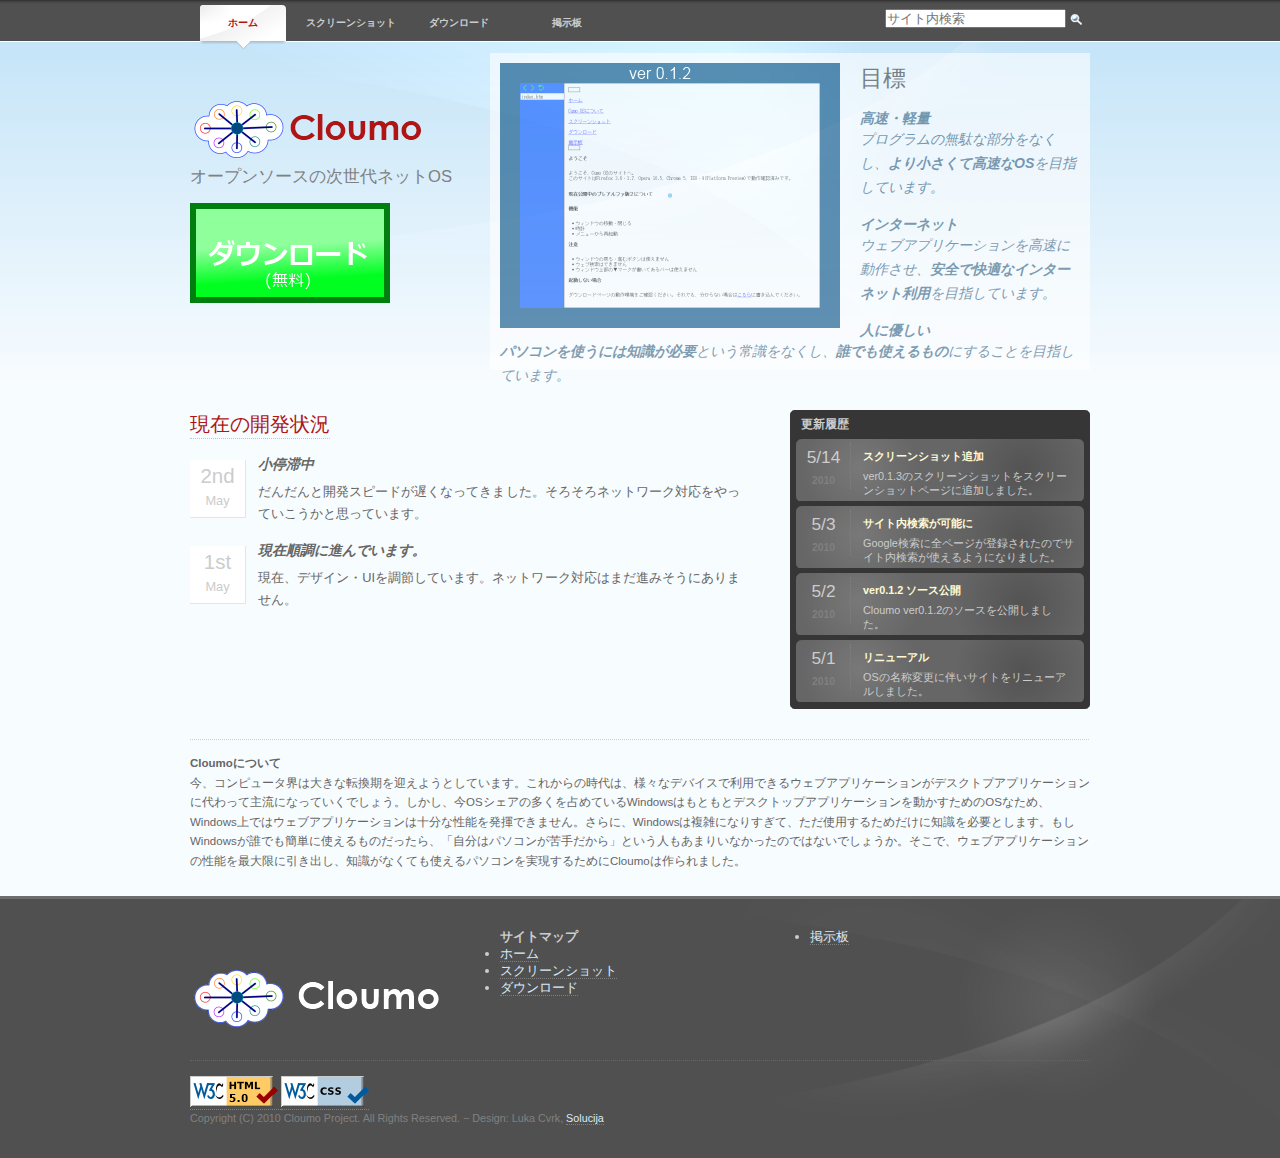
<file: index.html>
<!DOCTYPE html>
<html lang="ja">
<head>
	<meta charset=UTF-8 />
	<meta http-equiv="Content-Type" content="text/html; charset=UTF-8" />
	<title>Cloumo - Home</title>
	<link rel="stylesheet" type="text/css" href="css/style.css" />
	<link rel="shortcut icon" href="images/favicon.ico" type="image/vnd.microsoft.icon" />
	<link rel="icon" href="images/favicon.ico" type="image/vnd.microsoft.icon" />
</head>
<body>
	<div class="wrap background">
		<div id="search">
			<form action="http://www.google.com/cse" id="cse-search-box">
				<fieldset>
					<input type="hidden" name="cx" value="007268166758068300627:-f17tli5d3i" />
					<input type="hidden" name="ie" value="UTF-8" />
					<input type="text" placeholder="サイト内検索" />
					<input type="submit" name="sa" class="button" value="" />
				</fieldset>
			</form>
		</div>
		<ul id="menu">
			<li><a class="current" href="index.html">ホーム</a></li>
			<li><a href="screenshot.html">スクリーンショット</a></li>
			<li><a href="download.html">ダウンロード</a></li>
			<li><a href="http://tree.atbbs.jp/cumo/">掲示板</a></li>
		</ul>
				
		<div id="logo">
			<img src="images/logo2.png" alt="Cloumo" />
			<h2 id="slogan">オープンソースの次世代ネットOS</h2>
			<p><a href="download.html"><img src="images/download.png" alt ="ダウンロード" /></a></p>
		</div>
		
		<div id="feature">
			<img src="images/ss.png" alt="スクリーンショット" />
			<h2>目標</h2>
			<h3>高速・軽量</h3>
			<p>プログラムの無駄な部分をなくし、<strong>より小さくて高速なOS</strong>を目指しています。</p>
			<h3>インターネット</h3>
			<p>ウェブアプリケーションを高速に動作させ、<strong>安全で快適なインターネット利用</strong>を目指しています。</p>
			<h3>人に優しい</h3>
			<p><strong>パソコンを使うには知識が必要</strong>という常識をなくし、<strong>誰でも使えるもの</strong>にすることを目指しています。</p>
		</div>
		
		<div class="clear"></div>
		
		<div id="left">
			<h2><a>現在の開発状況</a></h2>
			
			<p class="date"><span>2nd</span><br />May</p>
			<p class="subtitle">小停滞中</p>
			<p>だんだんと開発スピードが遅くなってきました。そろそろネットワーク対応をやっていこうかと思っています。</p>
			
			<p class="date"><span>1st</span><br />May</p>
			<p class="subtitle">現在順調に進んでいます。</p>
			<p>現在、デザイン・UIを調節しています。ネットワーク対応はまだ進みそうにありません。</p>
		</div>
		
		<div id="side">
				<div class="boxtop"></div>
				<div class="box">
					<h3>更新履歴</h3>
					<span class="item">
						<span class="sidedate">5/14<br /><span>2010</span></span>
						<strong>スクリーンショット追加</strong><br />ver0.1.3のスクリーンショットをスクリーンショットページに追加しました。
					</span>
					<span class="item">
						<span class="sidedate">5/3<br /><span>2010</span></span>
						<strong>サイト内検索が可能に</strong><br />Google検索に全ページが登録されたのでサイト内検索が使えるようになりました。
					</span>
					<span class="item">
						<span class="sidedate">5/2<br /><span>2010</span></span>
						<strong>ver0.1.2 ソース公開</strong><br />Cloumo ver0.1.2のソースを公開しました。
					</span>
					<span class="item last">
						<span class="sidedate">5/1<br /><span>2010</span></span>
						<strong>リニューアル</strong><br />OSの名称変更に伴いサイトをリニューアルしました。
					</span>
				</div>
				<div class="boxbottom"></div>
		</div>
		<p id="ad"><span style="font-weight:bolder;">Cloumoについて</span><br />今、コンピュータ界は大きな転換期を迎えようとしています。これからの時代は、様々なデバイスで利用できるウェブアプリケーションがデスクトプアプリケーションに代わって主流になっていくでしょう。しかし、今OSシェアの多くを占めているWindowsはもともとデスクトップアプリケーションを動かすためのOSなため、Windows上ではウェブアプリケーションは十分な性能を発揮できません。さらに、Windowsは複雑になりすぎて、ただ使用するためだけに知識を必要とします。もしWindowsが誰でも簡単に使えるものだったら、「自分はパソコンが苦手だから」という人もあまりいなかったのではないでしょうか。そこで、ウェブアプリケーションの性能を最大限に引き出し、知識がなくても使えるパソコンを実現するためにCloumoは作られました。</p>
	</div>
	
	<div id="promo">
		<div class="wrap">	
			<div class="col">
				<img id="featured" src="images/logo.png" alt="Cloumo" />
			</div>
			<div class="col">
				<h3>サイトマップ</h3>
				<ul>
					<li><a href="index.html">ホーム</a></li>
					<li><a href="screenshot.html">スクリーンショット</a></li>
					<li><a href="download.html">ダウンロード</a></li>
				</ul>
			</div>
			<div class="col last">
				<ul>
					<li><a href="http://tree.atbbs.jp/cumo/">掲示板</a></li>
				</ul>
			</div>
			<div id="footer">
				<a href="http://qa-dev.w3.org/wmvs/HEAD/check?uri=http://cloumo.ktkr.net/">
					<img style="width:88px;" src="images/valid-html5.png" alt="正当なHTMLです!" />
				</a>
				<a href="http://jigsaw.w3.org/css-validator/validator?uri=http://cloumo.ktkr.net/css/style.css&amp;profile=css3">
					<img style="width:88px;" src="images/vcss-blue.gif" alt="正当なCSSです!" />
				</a>
				<p>Copyright (C) 2010 Cloumo Project. All Rights Reserved. &minus; Design: Luka Cvrk, <a title="Awsome Web Templates" href="http://www.solucija.com/">Solucija</a></p>
			</div>
		</div>
	</div>
</body>
</html>
</file>
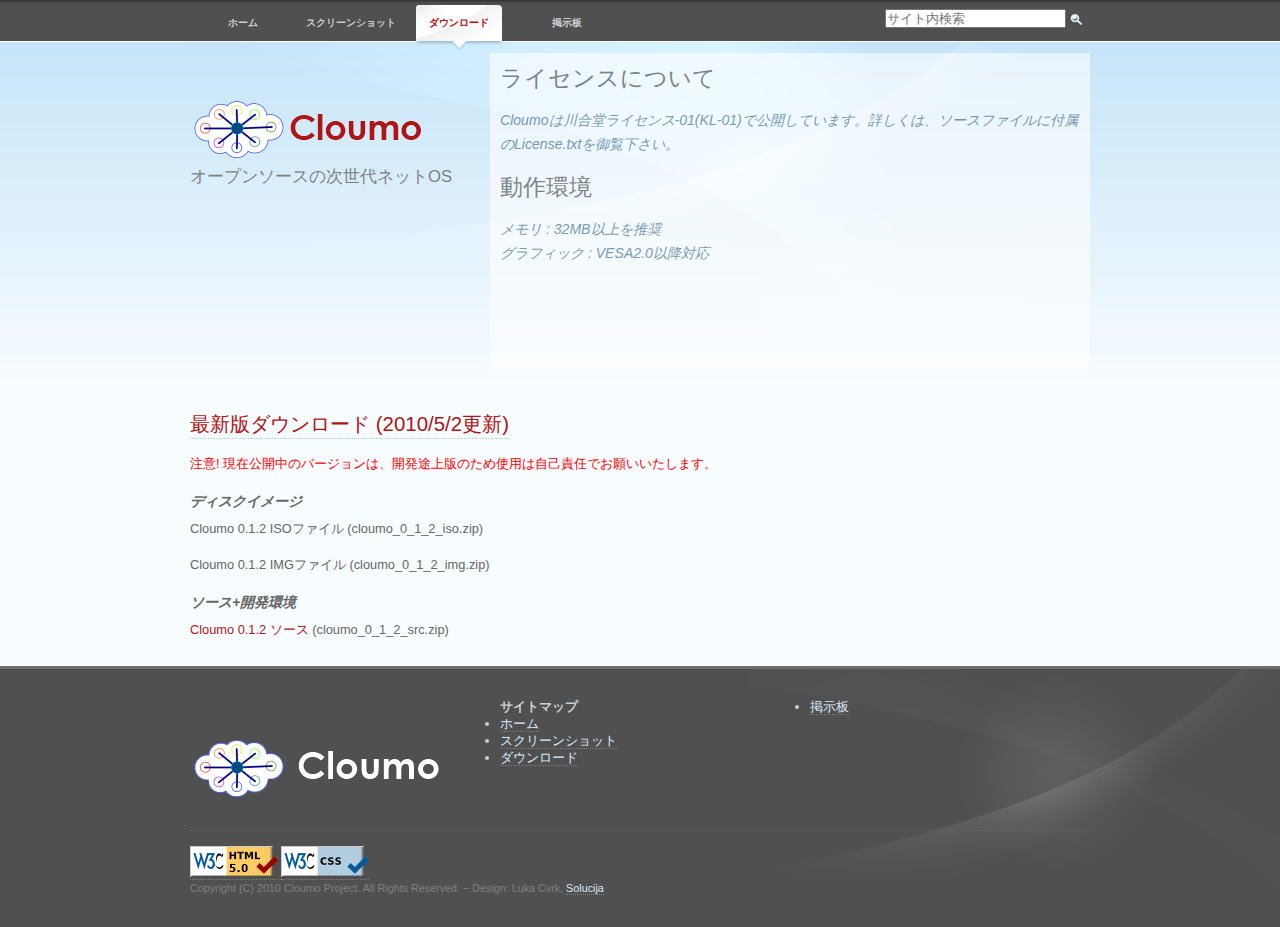
<file: download.html>
<!DOCTYPE html>
<html lang="ja">
<head>
	<meta charset=UTF-8 />
	<meta http-equiv="Content-Type" content="text/html; charset=UTF-8" />
	<title>Cloumo - Download</title>
	<link rel="stylesheet" type="text/css" href="css/style.css" />
	<link rel="shortcut icon" href="images/favicon.ico" type="image/vnd.microsoft.icon" />
	<link rel="icon" href="images/favicon.ico" type="image/vnd.microsoft.icon" />
</head>
<body>
	<div class="wrap background">
		<div id="search">
			<form action="http://www.google.com/cse" id="cse-search-box">
				<fieldset>
					<input type="hidden" name="cx" value="007268166758068300627:-f17tli5d3i" />
					<input type="hidden" name="ie" value="UTF-8" />
					<input type="text" placeholder="サイト内検索" />
					<input type="submit" name="sa" class="button" value="" />
				</fieldset>
			</form>
		</div>
		<ul id="menu">
			<li><a href="index.html">ホーム</a></li>
			<li><a href="screenshot.html">スクリーンショット</a></li>
			<li><a class="current" href="download.html">ダウンロード</a></li>
			<li><a href="http://tree.atbbs.jp/cumo/">掲示板</a></li>
		</ul>
				
		<div id="logo">
			<img src="images/logo2.png" alt="Cloumo" />
			<h2 id="slogan">オープンソースの次世代ネットOS</h2>
		</div>
		
		<div id="feature">
			<h2>ライセンスについて</h2>
			<p>Cloumoは川合堂ライセンス-01(KL-01)で公開しています。詳しくは、ソースファイルに付属のLicense.txtを御覧下さい。</p>
			<h2>動作環境</h2>
			<p>
				メモリ : 32MB以上を推奨<br />
				グラフィック : VESA2.0以降対応
			</p>
		</div>
		
		<div class="clear"></div>
		
		<div id="left">
			<h2><a>最新版ダウンロード (2010/5/2更新)</a></h2>
			<p style="color:red;">注意! 現在公開中のバージョンは、開発途上版のため使用は自己責任でお願いいたします。</p>
			<p class="subtitle">ディスクイメージ</p>
			<p>Cloumo 0.1.2 ISOファイル (cloumo_0_1_2_iso.zip)</p>
			<p>Cloumo 0.1.2 IMGファイル (cloumo_0_1_2_img.zip)</p>
			<p class="subtitle">ソース+開発環境</p>
			<p><a href="download/cloumo_0_1_2_src.zip">Cloumo 0.1.2 ソース</a> (cloumo_0_1_2_src.zip)</p>
		</div>
	</div>
	
	<div id="promo">
		<div class="wrap">	
			<div class="col">
				<img id="featured" src="images/logo.png" alt="Cloumo" />
			</div>
			<div class="col">
				<h3>サイトマップ</h3>
				<ul>
					<li><a href="index.html">ホーム</a></li>
					<li><a href="screenshot.html">スクリーンショット</a></li>
					<li><a href="download.html">ダウンロード</a></li>
				</ul>
			</div>
			<div class="col last">
				<ul>
					<li><a href="http://tree.atbbs.jp/cumo/">掲示板</a></li>
				</ul>
			</div>
			<div id="footer">
				<a href="http://qa-dev.w3.org/wmvs/HEAD/check?uri=http://cloumo.ktkr.net/download.html">
					<img style="width:88px;" src="images/valid-html5.png" alt="正当なHTMLです!" />
				</a>
				<a href="http://jigsaw.w3.org/css-validator/validator?uri=http://cloumo.ktkr.net/css/style.css&amp;profile=css3">
					<img style="width:88px;" src="images/vcss-blue.gif" alt="正当なCSSです!" />
				</a>
				<p>Copyright (C) 2010 Cloumo Project. All Rights Reserved. &minus; Design: Luka Cvrk, <a title="Awsome Web Templates" href="http://www.solucija.com/">Solucija</a></p>
			</div>
		</div>
	</div>
</body>
</html>
</file>
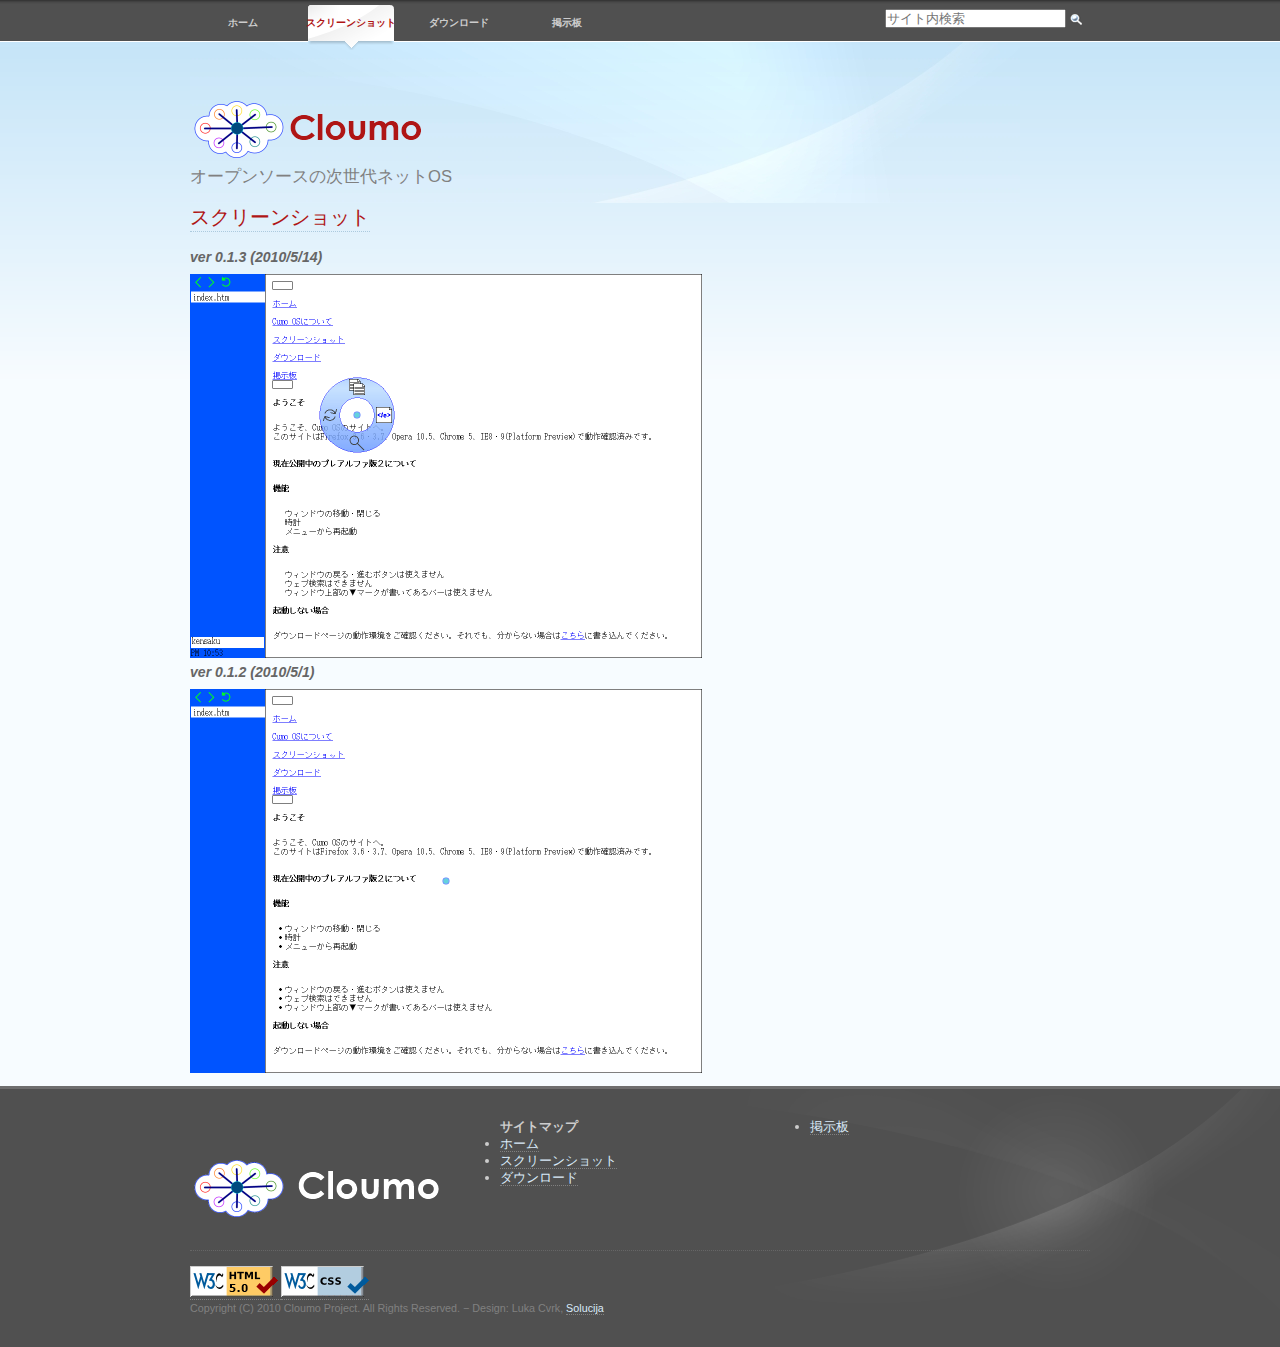
<file: screenshot.html>
<!DOCTYPE html>
<html lang="ja">
<head>
	<meta charset=UTF-8 />
	<meta http-equiv="Content-Type" content="text/html; charset=UTF-8" />
	<title>Cloumo - Screenshot</title>
	<link rel="stylesheet" type="text/css" href="css/style.css" />
	<link rel="shortcut icon" href="images/favicon.ico" type="image/vnd.microsoft.icon" />
	<link rel="icon" href="images/favicon.ico" type="image/vnd.microsoft.icon" />
</head>
<body>
	<div class="wrap background">
		<div id="search">
			<form action="http://www.google.com/cse" id="cse-search-box">
				<fieldset>
					<input type="hidden" name="cx" value="007268166758068300627:-f17tli5d3i" />
					<input type="hidden" name="ie" value="UTF-8" />
					<input type="text" placeholder="サイト内検索" />
					<input type="submit" name="sa" class="button" value="" />
				</fieldset>
			</form>
		</div>
		<ul id="menu">
			<li><a href="index.html">ホーム</a></li>
			<li><a class="current" href="screenshot.html">スクリーンショット</a></li>
			<li><a href="download.html">ダウンロード</a></li>
			<li><a href="http://tree.atbbs.jp/cumo/">掲示板</a></li>
		</ul>
				
		<div id="logo">
			<img src="images/logo2.png" alt="Cloumo" />
			<h2 id="slogan">オープンソースの次世代ネットOS</h2>
		</div>
		
		<div class="clear"></div>
		
		<div id="left">
			<h2><a>スクリーンショット</a></h2>
			<p class="subtitle">ver 0.1.3 (2010/5/14)</p>
			<a href="ss/cloumo_0_1_3_0.png"><img src="ss/cloumo_0_1_3_0.png" width="512" height="384" alt="スクリーンショット" /></a>
			<p class="subtitle">ver 0.1.2 (2010/5/1)</p>
			<a href="ss/cloumo_0_1_2_1.png"><img src="ss/cloumo_0_1_2_1.png" width="512" height="384" alt="スクリーンショット" /></a>
		</div>
	</div>
	
	<div id="promo">
		<div class="wrap">	
			<div class="col">
				<img id="featured" src="images/logo.png" alt="Cloumo" />
			</div>
			<div class="col">
				<h3>サイトマップ</h3>
				<ul>
					<li><a href="index.html">ホーム</a></li>
					<li><a href="screenshot.html">スクリーンショット</a></li>
					<li><a href="download.html">ダウンロード</a></li>
				</ul>
			</div>
			<div class="col last">
				<ul>
					<li><a href="http://tree.atbbs.jp/cumo/">掲示板</a></li>
				</ul>
			</div>
			<div id="footer">
				<a href="http://qa-dev.w3.org/wmvs/HEAD/check?uri=http://cloumo.ktkr.net/screenshot.html">
					<img style="width:88px;" src="images/valid-html5.png" alt="正当なHTMLです!" />
				</a>
				<a href="http://jigsaw.w3.org/css-validator/validator?uri=http://cloumo.ktkr.net/css/style.css&amp;profile=css3">
					<img style="width:88px;" src="images/vcss-blue.gif" alt="正当なCSSです!" />
				</a>
				<p>Copyright (C) 2010 Cloumo Project. All Rights Reserved. &minus; Design: Luka Cvrk, <a title="Awsome Web Templates" href="http://www.solucija.com/">Solucija</a></p>
			</div>
		</div>
	</div>
</body>
</html>
</file>
<file: css/style.css>
/*
	project: internet encyclopedia
	author: luka cvrk (www.solucija.com)
*/

:link,:visited { text-decoration:none } :focus,:active { outline: 0 } h1,h2,h3,h4,h5,h6,pre,code { font-size:1em; } ul,ol,li,h1,h2,h3,h4,h5,h6,pre,form,body,html,p,blockquote,fieldset,input { margin:0; padding:0 } a img,:link img,:visited img, fieldset { border:none } address { font-style:normal }
body { font: .8em "Trebuchet MS", Verdana, Helvetica, sans-serif; color: #666;  background: #F7FCFF url(../images/bg.gif) repeat-x; }
a { color: #AF1515; cursor: pointer; }
a:hover { color: #7D1919; }
h1 { font-size: 3em; clear: both; margin: 0 0 5px; }
h2 { font: normal 1.6em Arial; color: #3D3C3B; margin: 0 0 15px; }
h2#slogan { font-size: 1.3em; color: #808080; }
p  { margin: 0 0 15px; line-height: 1.7em; }
.clear { clear: both; }
.wrap { margin: 0 auto; width: 900px; }
.background { background: url(../images/bg.jpg) no-repeat left 42px; }

#search  { float: right; margin: 9px 0 0; width: 205px; }
	input.field { float: left; background: #808080; color: #ccc; padding: 4px; border: 0; margin: 0 5px 0 0; width: 170px; font: .8em "Trebuchet MS", Arial, Sans-Serif; }
		input.field:focus { border-bottom: 1px dotted #ccc; color: #fff; }
	input.button { float: right; background: url(../images/search.gif) no-repeat; width: 20px; height: 13px; border: 0; margin: 5px 0 0; }

#menu { padding: 0 0 8px; margin: 0 0 25px; height: 20px;  }
	#menu li { display: inline; }
	#menu li a { float: left; width: 106px; text-align: center; margin: 0 2px 0 0; font-weight: bold; font-size: .8em; padding: 16px 0 21px; color: #ccc; }
		#menu li a:hover, #menu li a.current { color: #AF1515; background: url(../images/menu.gif) no-repeat center bottom; }
	
#logo { float: left; margin: 40px 0 0; }
#feature{ color: #33617F; float: right; background: #fff; width: 580px; height: 305px; margin: 0 0 40px; font-size: 1.1em; font-style: italic; padding: 10px 10px 2px; }
	#feature img { float: left; margin: 0 20px 0 0; }
	
#feature,
#feature_menu li a  {
	opacity: 0.6;
}
	
#left { float: left; width: 550px; margin: 0 0 10px; text-align: justify; }
	#left h2 { color: #52A9BA; }
		#left h2 a { border-bottom: 1px dotted #ACCADE; padding: 0 0 3px; }
		#left .more { color: #7EA4BC; }
	.subtitle { font-weight: bold; font-style: italic; font-size: 1.1em; margin: 0 0 4px; } 
	.date { background: #fff; padding: 5px 0; border-right: 1px solid #D3EAFA; border-bottom: 1px solid #D3EAFA; color: #ccc; float: left; width: 55px; margin: 7px 12px 5px 0; text-align: center; }
	.date span { font-size: 1.6em; }
	
#side { float: right; width: 300px; margin: 0 0 30px; font-size: .9em; }
	#side h3 { color: #ccc; margin: 0 0 6px 5px; height: 16px; }

.boxtop { background: url(../images/box.gif) no-repeat top; padding: 2px 0; }
.box { padding: 3px 6px; background: #363636; }
.boxbottom { background: url(../images/box.gif) no-repeat bottom; padding: 2px 0; }

.item { font-size: .94em; display: block; color: #ccc; background: #fff url(../images/item.gif) no-repeat; height: 54px; padding: 4px 10px; margin: 0 0 5px; }
	.item.last { margin: 0; }
	.item:hover { background: #fff url(../images/item.gif) no-repeat bottom; color: #fff; }
	.item strong { color: #FFFAD3; line-height: 27px; }
		.sidedate { float: left; width: 35px; text-align: center; padding: 4px 9px 0 0; font-size: 1.6em; margin: 0 12px 0 0; border-right: 1px dotted #808080; }
		.sidedate span { font-size: .6em; font-weight: bold; color: #808080; }

#ad { background: url(../images/dot.gif) repeat-x; padding: 15px 0 10px; clear: both; font-size: .9em; line-height: 1.7em;  }
#promo { clear: both; border-top: 3px solid #6E6E6E; background: #505050 url(../images/footer.gif) no-repeat right top; color: #ccc; padding: 30px 0 0 0; }
	#promo h2 { color: #fff; }
	#promo a { color: #D9EAF9; border-bottom: 1px dotted #808080; }
	.col { float: left; width: 280px; margin: 0 30px 0px 0; }
		.last { margin: 0; }
#footer { clear: both; padding: 15px 0; font-size: .84em; color: #808080; border-top: 1px dotted #666; }
</file>
